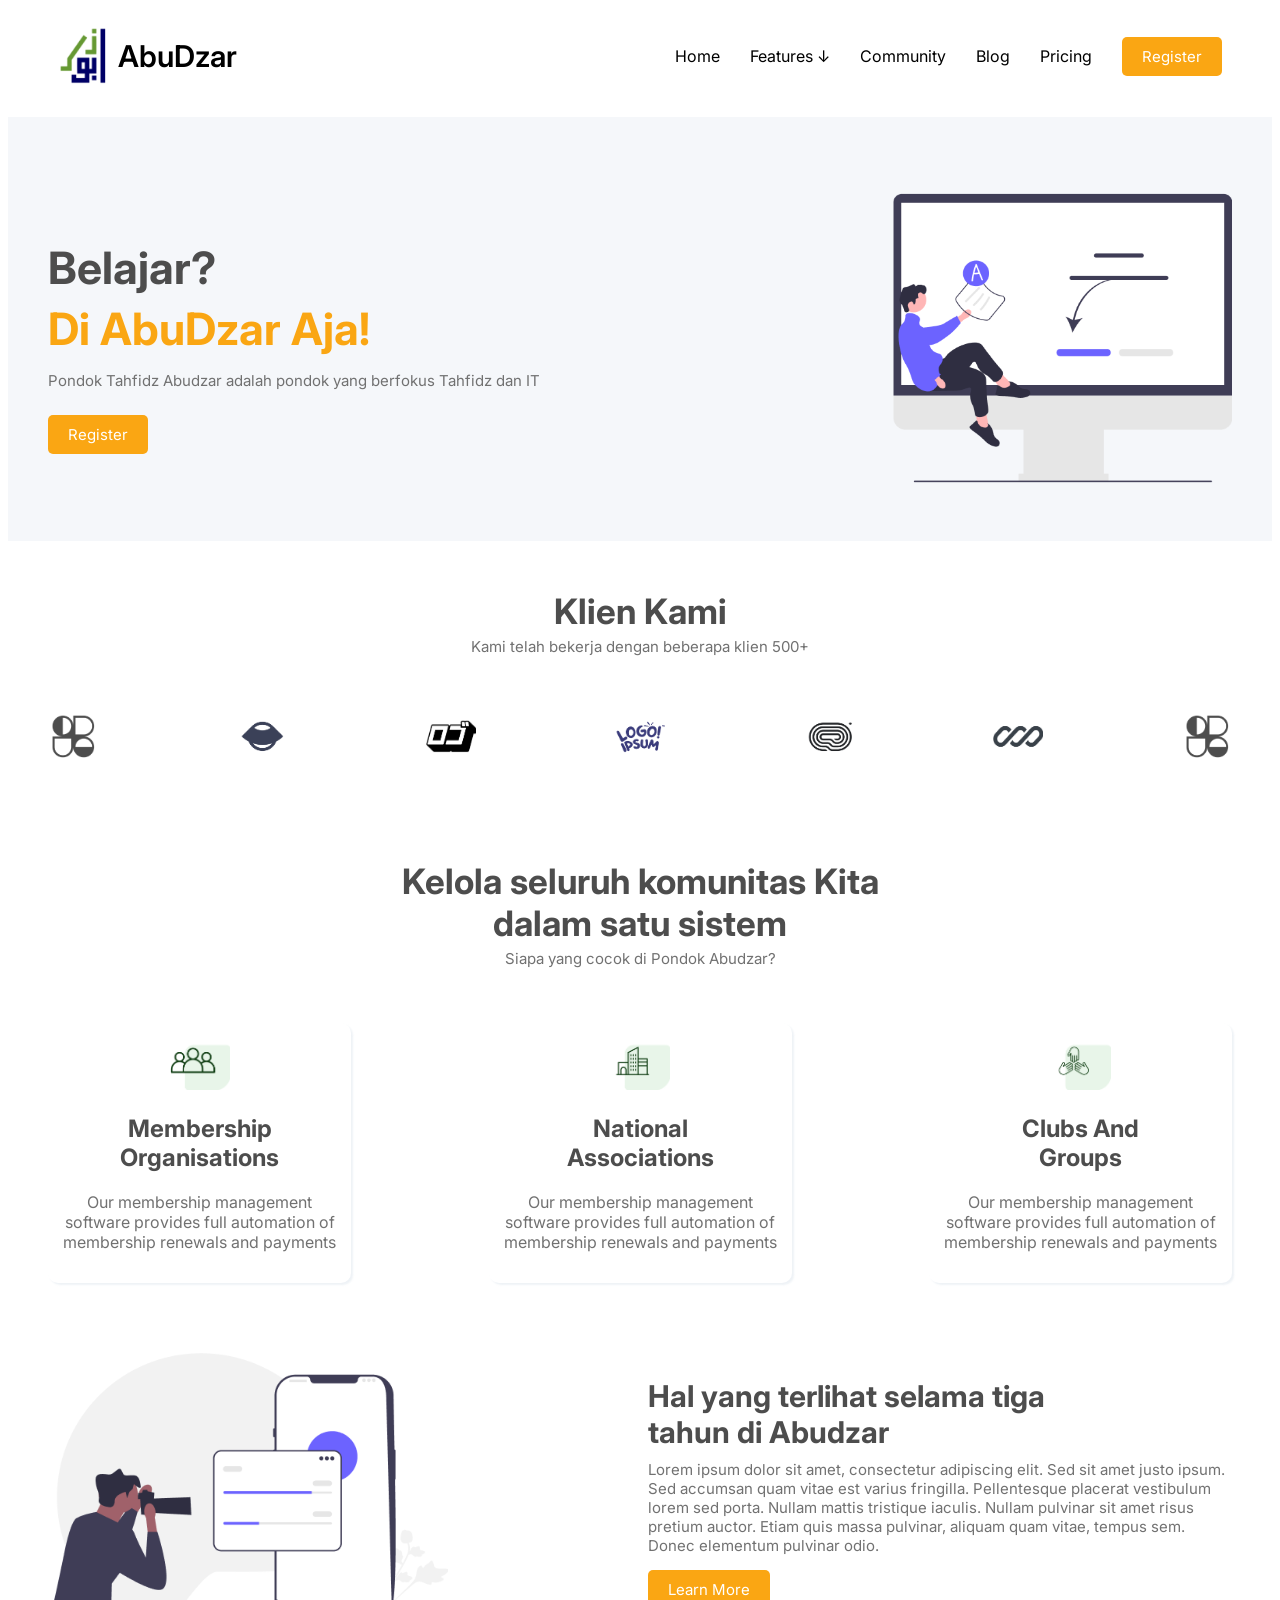
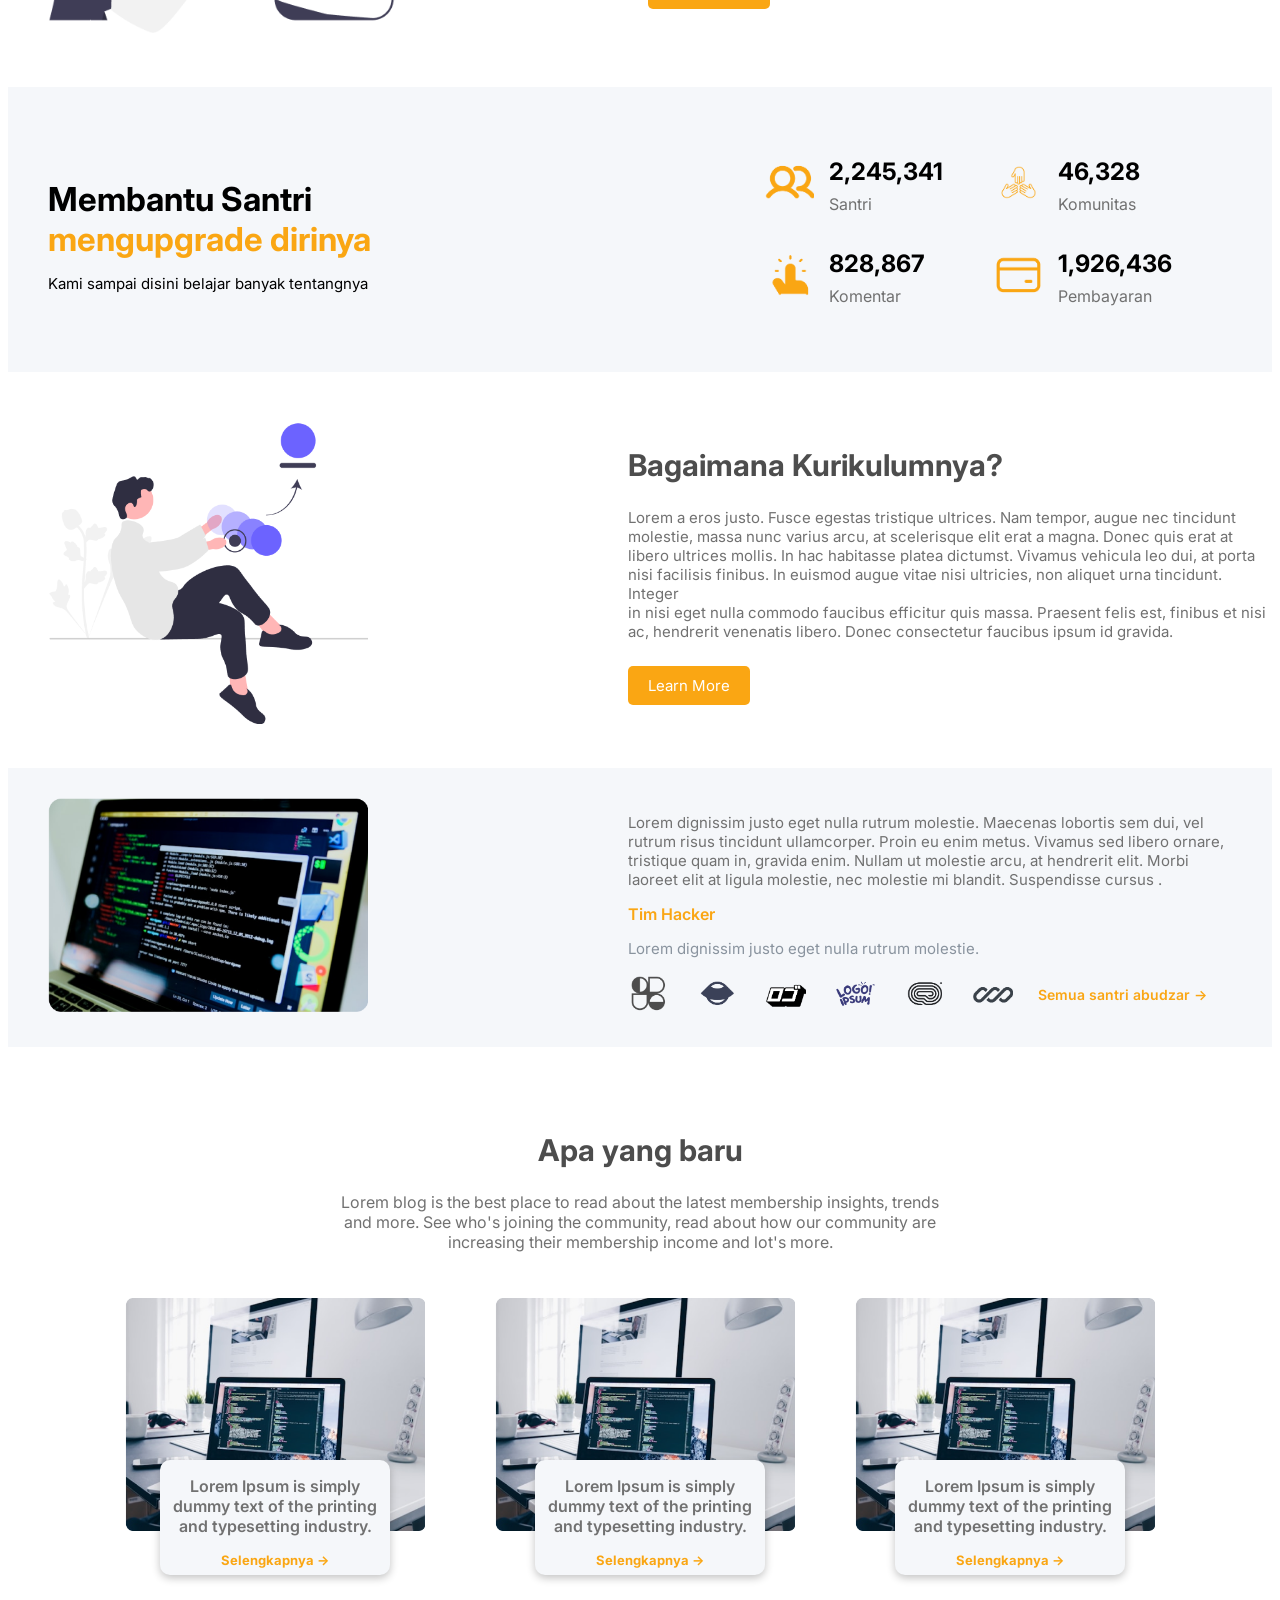
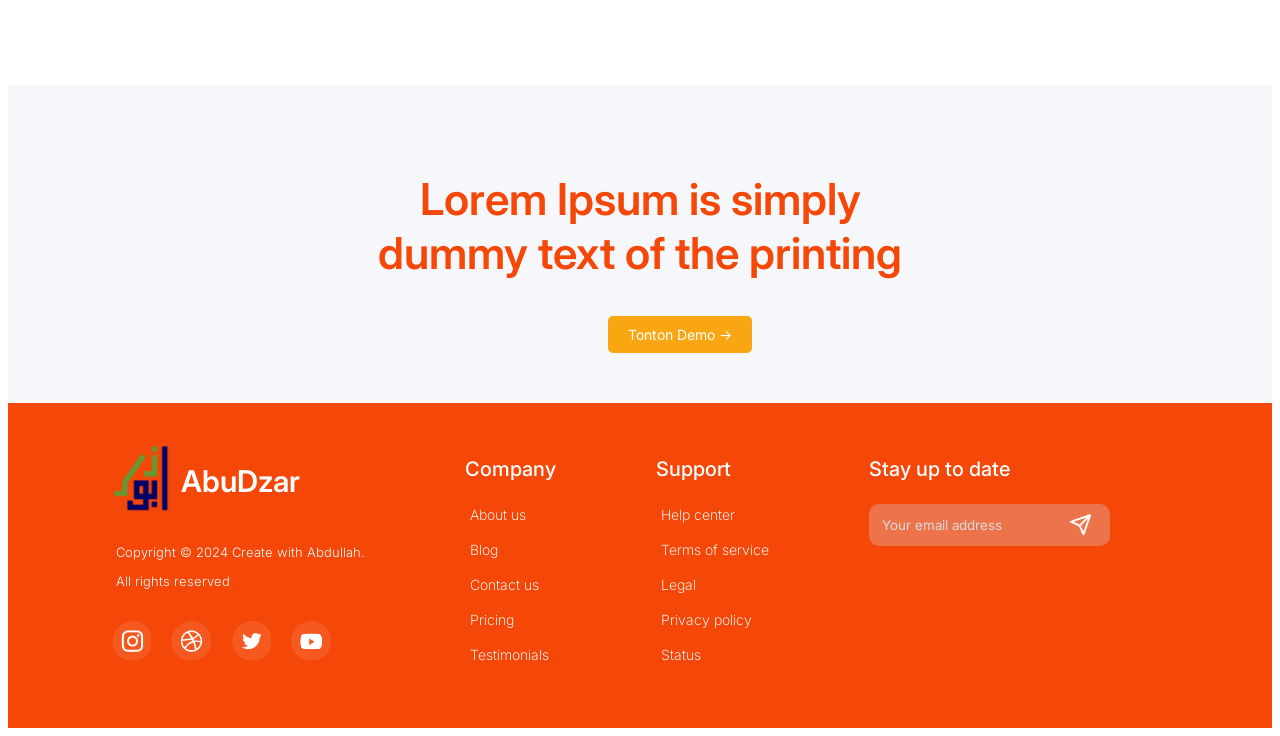
<file: index.html>
<!DOCTYPE html>
<html lang="en">
  <head>
    <meta charset="UTF-8" />
    <meta name="viewport" content="width=device-width, initial-scale=1.0" />
    <title>Slicing</title>
    <link rel="preconnect" href="https://fonts.googleapis.com" />
    <link rel="preconnect" href="https://fonts.gstatic.com" crossorigin />
    <link
      href="https://fonts.googleapis.com/css2?family=Inter:ital,opsz,wght@0,14..32,100..900;1,14..32,100..900&display=swap"
      rel="stylesheet"
    />
    <link rel="stylesheet" href="slicing-style.css" />
  </head>
  <body>
    <section id="navigasi">
      <div class="container-navigasi">
        <div class="logo-header">
          <img src="./IMAGES/logo-abudzar 1 (1).png" alt="" width="50" />
          <p>AbuDzar</p>
        </div>
        <ul class="list-navigasi">
          <li>Home</li>
          <li class="dropdown">Features &darr;
            <ul class="dropdown-menu">
             <a href="#"><li>Sub Menu</li></a>
             <a href="#"><li>Sub Menu</li></a>
             <a href="#"><li>Sub Menu</li></a>
            </ul>
          </li>
          <li>Community</li>
          <li>Blog</li>
          <li>Pricing</li>
          <li>
            <button class="button-register">Register</button>
          </li>
        </ul>

        <div class="icon-menu">
          <img src="./IMAGES/menu.svg" alt="" />
        </div>
      </div>
    </section>

    <section id="banner">
      <div class="container-banner">
        <div class="judul">
          <h1>Belajar?</h1>
          <h2>Di AbuDzar Aja!</h2>
          <p>
            Pondok Tahfidz Abudzar adalah pondok yang berfokus Tahfidz dan IT
          </p>
          <button class="button-register">Register</button>
        </div>

        <div class="Illustration">
          <img src="./IMAGES/Illustration.png" width="350" />
        </div>
      </div>
    </section>

    <section id="klien-kami">
      <div class="container-klien">
        <div class="content-klien">
          <h1>Klien Kami</h1>
          <p>Kami telah bekerja dengan beberapa klien 500+</p>
        </div>

        <div class="logo-ipsum">
          <img src="./IMAGES/Logo (1).png" alt="" width="50" />
          <img src="./IMAGES/Logo (2).png" alt="" width="50" />
          <img src="./IMAGES/Logo (3).png" alt="" width="50" />
          <img src="./IMAGES/Logo (4).png" alt="" width="50" />
          <img src="./IMAGES/Logo (5).png" alt="" width="50" />
          <img src="./IMAGES/Logo (6).png" alt="" width="50" />
          <img src="./IMAGES/Logo (1).png" alt="" width="50" />
        </div>
      </div>
    </section>
    <section class="kelola">
      <div class="container-kelola">
        <div class="content-kelola">
          <h1>
            Kelola seluruh komunitas Kita <br />
            dalam satu sistem
          </h1>
          <p>Siapa yang cocok di Pondok Abudzar?</p>
        </div>

        <div class="boxbapak">
          <div class="box-1">
            <img src="./IMAGES/Icon.png" alt="" width="60" />
            <h1>Membership <br />Organisations</h1>
            <p>
              Our membership management <br />software provides full automation
              of <br />membership renewals and payments
            </p>
          </div>
          <div class="box-2">
            <img src="./IMAGES/Icon (1).png" alt="" width="60" />
            <h1>National <br />Associations</h1>
            <p>
              Our membership management <br />software provides full automation
              of <br />membership renewals and payments
            </p>
          </div>
          <div class="box-3">
            <img src="./IMAGES/Icon (2).png" alt="" width="60" />
            <h1>Clubs And <br />Groups</h1>
            <p>
              Our membership management <br />software provides full automation
              of <br />membership renewals and payments
            </p>
          </div>
        </div>
      </div>
    </section>
    <section class="banner-2">
      <div class="container-banner-2">
        <div class="gambar-b2">
          <img
            src="./IMAGES/undraw_photo_session_re_c0cp 1.png"
            alt=""
            width="400"
          />
        </div>

        <div class="judul-b2">
          <h1>Hal yang terlihat selama tiga <br />tahun di Abudzar</h1>
          <p>
            Lorem ipsum dolor sit amet, consectetur adipiscing elit. Sed sit
            amet justo ipsum. Sed accumsan quam vitae est varius fringilla.
            Pellentesque placerat vestibulum lorem sed porta. Nullam mattis
            tristique iaculis. Nullam pulvinar sit amet risus pretium auctor.
            Etiam quis massa pulvinar, aliquam quam vitae, tempus sem.
            <br />Donec elementum pulvinar odio.
          </p>
          <button class="button-b2">Learn More</button>
        </div>
      </div>
    </section>

    <section id="banner-3">
      <div class="container-banner-3">
        <div class="judul-b3">
          <h1>
            Membantu Santri <br /><span class="upgrade"
              >mengupgrade dirinya</span
            >
          </h1>
          <p>Kami sampai disini belajar banyak tentangnya</p>
        </div>

        <div class="jumlah-santri">
          <div class="parent-1-2">
            <div class="santri-1">
              <span
                ><img src="./IMAGES/santri-4.png" alt="" width="50px"
              /></span>
              <div>
                <h1>2,245,341</h1>
                <p>Santri</p>
              </div>
            </div>
            <div class="santri-2">
              <span
                ><img src="./IMAGES/santri-2.png" alt="" width="50px"
              /></span>
              <div>
                <h1>828,867</h1>
                <p>Komentar</p>
              </div>
            </div>
          </div>

          <div class="parent-3-4">
            <div class="santri-3">
              <span
                ><img src="./IMAGES/santri-3.png" alt="" width="50px"
              /></span>
              <div>
                <h1>46,328</h1>
                <p>Komunitas</p>
              </div>
            </div>
            <div class="santri-4">
              <span
                ><img src="./IMAGES/santri-1.png" alt="" width="50px"
              /></span>
              <div>
                <h1>1,926,436</h1>
                <p>Pembayaran</p>
              </div>
            </div>
          </div>
        </div>
      </div>
    </section>

    <section id="banner-4">
      <div class="container-banenr-4">
        <div class="img-banner-4">
          <img src="./IMAGES/undraw_color_palette_re_dwy7 1.png" alt="" />
        </div>

        <div class="description-b4">
          <h1>Bagaimana Kurikulumnya?</h1>
          <p>
            Lorem a eros justo. Fusce egestas tristique ultrices. Nam tempor,
            augue nec tincidunt <br />molestie, massa nunc varius arcu, at
            scelerisque elit erat a magna. Donec quis erat at <br />libero
            ultrices mollis. In hac habitasse platea dictumst. Vivamus vehicula
            leo dui, at porta <br />nisi facilisis finibus. In euismod augue
            vitae nisi ultricies, non aliquet urna tincidunt. Integer <br />in
            nisi eget nulla commodo faucibus efficitur quis massa. Praesent
            felis est, finibus et nisi <br />ac, hendrerit venenatis libero.
            Donec consectetur faucibus ipsum id gravida.
          </p>
          <button>Learn More</button>
        </div>
      </div>
    </section>
    <section id="Hacker">
      <div class="container-hacker">
        <div class="imgh">
          <img
            src="./IMAGES/desola-lanre-ologun-vII7qKAk-9A-unsplash 1.png"
            alt=""
          />
        </div>
        <div class="descriptionh">
          <p class="ph-1">
            Lorem dignissim justo eget nulla rutrum molestie. Maecenas lobortis
            sem dui, vel rutrum risus tincidunt ullamcorper. Proin eu enim
            metus. Vivamus sed libero ornare, tristique quam in, gravida enim.
            Nullam ut molestie arcu, at hendrerit elit. Morbi laoreet elit at
            ligula molestie, nec molestie mi blandit. Suspendisse cursus .
          </p>
          <h1>Tim Hacker</h1>
          <p class="ph-2">Lorem dignissim justo eget nulla rutrum molestie.</p>
          <img src="./IMAGES/Logo (1).png" alt="" width="40" />
          <img src="./IMAGES/Logo (2).png" alt="" width="40" />
          <img src="./IMAGES/Logo (3).png" alt="" width="40" />
          <img src="./IMAGES/Logo (4).png" alt="" width="40" />
          <img src="./IMAGES/Logo (5).png" alt="" width="40" />
          <img src="./IMAGES/Logo (6).png" alt="" width="40" />
          <span>Semua santri abudzar &rarr;</span>
        </div>
      </div>
    </section>
    <section id="ngambang">
      <div class="container-ngambang">
        <div class="headern">
          <h1>Apa yang baru</h1>
          <p>
            Lorem blog is the best place to read about the latest membership
            insights, trends <br />and more. See who's joining the community,
            read about how our community are <br />increasing their membership
            income and lot's more.
          </p>
        </div>
        <div class="gambarng">
          <div class="img-and-span-1">
            <img
              class="imgn-1"
              src="./IMAGES/christopher-gower-m_HRfLhgABo-unsplash 1.png"
              alt=""
              width="300px"
            />
            <span class="imgns-1"
              ><p>
                Lorem Ipsum is simply dummy text of the printing and typesetting
                industry.
              </p>
              <h1>Selengkapnya &rarr;</h1></span
            >
          </div>
          <div class="img-and-span-2">
            <img
              src="./IMAGES/christopher-gower-m_HRfLhgABo-unsplash 1.png"
              alt=""
              width="300px"
            />
            <span class="imgns-2"
              ><p>
                Lorem Ipsum is simply dummy text of the printing and typesetting
                industry.
              </p>
              <h1>Selengkapnya &rarr;</h1></span
            >
          </div>

          <div class="img-and-span-3">
            <img
              src="./IMAGES/christopher-gower-m_HRfLhgABo-unsplash 1.png"
              alt=""
              width="300px"
            />
            <span class="imgns-3"
              ><p>
                Lorem Ipsum is simply dummy text of the printing and typesetting
                industry.
              </p>
              <h1>Selengkapnya &rarr;</h1></span
            >
          </div>
        </div>
      </div>
    </section>
    <section id="demo">
      <div class="container-demo">
        <div class="content-demo">
          <h1>Lorem Ipsum is simply <br />dummy text of the printing</h1>
          <button>Tonton Demo &rarr;</button>
        </div>
      </div>
    </section>

    <footer id="footer">
      <div class="container-footer">
       <div class="copyright">
        <div class="container-copyright"> <div class="flex-f">
          <img src="./IMAGES/logo-abudzar 1 (1).png" alt="" width="50" />
         <h1>AbuDzar</h1>
       </div>
        <p>Copyright © 2024 Create with Abdullah.</p>
        <p>All rights reserved</p>
        
        <ul class="social-link">
          <li><a href="#"><img src="./insta.png" alt=""></a></li>
          <li><a href="#"><img src="./basket.png" alt=""></a></li>
          <li><a href="#"><img src="./Social Icons-1.png" alt=""></a></li>
          <li><a href="#"><img src="./Social Icons-2.png" alt=""></a></li>
        </ul></div>
       

        <div class="company">
          <h1>Company</h1>
          <ul class="company-ul">
            <li><a href="#">About us</a></li>
            <li><a href="#">Blog</a></li>
            <li><a href="#">Contact us</a></li>
            <li><a href="#">Pricing</a></li>
            <li><a href="#">Testimonials</a></li>
          </ul>
        </div>

        <div class="support">
          <h1>Support</h1>
          <ul class="support-ul">
            <li><a href="#">Help center</a></li>
            <li><a href="#">Terms of service</a></li>
            <li><a href="#">Legal</a></li>
            <li><a href="#">Privacy policy</a></li>
            <li><a href="#">Status</a></li>
          </ul>
        </div>

        <div class="stay">
          <h1>Stay up to date</h1>
          <input type="mailto" placeholder="Your email address">
          <span class="foospan"><img src="./send.png" alt=""></span>
        </div>
       </div>
    </footer>
  </body>
</html>
</file>
<file: slicing-style.css>
@import url("https://fonts.googleapis.com/css2?family=Inter:ital,opsz,wght@0,14..32,100..900;1,14..32,100..900&display=swap");

#navigasi {
  background-color: white;
}

.container-navigasi {
  display: flex;
  margin-left: 40px;
  margin-right: 40px;
  justify-content: space-between;
  font-family: "Inter", sans-serif;
  margin-bottom: 13px;
}

.logo-header {
  font-family: "Inter", sans-serif;
  display: flex;
  font-size: 20px;
  font-weight: 600;
  align-items: center;
}

.logo-header {
  margin-left: 10px;
  font-size: 30px;
}

.logo-header p {
  margin-left: 10px;
}

.list-navigasi {
  display: flex;
}

.list-navigasi li {
  position: relative;
  list-style-type: none;
  font-family: "Inter", sans-serif;
  margin-left: 20px;
  margin-right: 10px;
  align-self: center;
  text-align: center;
}

/* .dropdown {

} */

.dropdown-menu {
  display: none;
  position: absolute;
  list-style: none;
  background-color: white;
  box-shadow: rgba(99, 99, 99, 0.2) 0px 2px 8px 0px;
  top: 90%;
  border-radius: 6px;
}

.dropdown-menu a {
  color: #717171;
  width: 150px;
  /* background-color: #faa613; */
  display: block;
  margin-top: 10px;
  margin-left: -60px;
  margin-right: -10px;
  margin-bottom: 10px;
  text-decoration: none;
  
}

.dropdown-menu a  :hover {
  border: solid 3px #faa613;
  background-color: #faa613;
  color: white;
}

.dropdown:hover .dropdown-menu{
display: block;
}

#banner {
  background-color: #f5f7fa;
}

.container-banner {
  display: flex;
  justify-content: space-between;
  margin-left: 40px;
  margin-right: 40px;
  font-family: "Inter", sans-serif;
  align-items: center;
  padding-top: 30px;
  padding-bottom: 30px;
}

.judul h1 {
  color: #4d4d4d;
  font-size: 44.55px;
  margin-bottom: -30px;
}

.judul h2 {
  color: #faa613;
  font-size: 44.55px;
  margin-bottom: 15px;
}

.judul p {
  color: #717171;
  font-size: 15px;
  margin-bottom: 25px;
}

.button-register {
  background-color: #faa613;
  color: white;
  font-size: 15px;
  font-family: "Inter", sans-serif;
  border: none;
  border-radius: 5px;
  padding: 10px 20px;
}

.content-klien {
  h1 {
    font-size: 35px;
    font-family: "Inter", sans-serif;
    text-align: center;
    margin-bottom: -10px;
    padding-top: 20px;
    color: #4d4d4d;
  }

  p {
    font-size: 15px;
    color: #717171;
    font-family: "Inter", sans-serif;
    text-align: center;
  }
}

.container-klien {
  margin-left: 40px;
  margin-right: 40px;
}

.logo-ipsum {
  display: flex;
  justify-content: space-between;
}

.logo-ipsum img {
  margin-top: 40px;
}

.content-kelola {
  margin-left: 40px;
  margin-right: 40px;

  h1 {
    font-size: 35px;
    font-family: "Inter", sans-serif;
    text-align: center;
    padding-top: 70px;
    margin-bottom: -10px;
    color: #4d4d4d;
  }

  p {
    font-size: 15px;
    font-family: "Inter", sans-serif;
    text-align: center;
    color: #717171;
  }
}

.boxbapak {
  display: flex;
  justify-content: space-between;
  margin-left: 40px;
  margin-right: 40px;
  padding-top: 40px;
}

.box-1 {
  font-family: "Inter", sans-serif;
  margin-right: 15px;
  text-align: center;
  box-shadow: 2px 2px 2px#ABBED133;
  padding: 15px;
  border-radius: 10px;

  h1 {
    color: #4d4d4d;
  }

  p {
    color: #717171;
  }
}

.box-2 {
  font-family: "Inter", sans-serif;
  text-align: center;
  box-shadow: 2px 2px 2px#ABBED133;
  padding: 15px;
  border-radius: 10px;

  h1 {
    color: #4d4d4d;
  }

  p {
    color: #717171;
  }
}

.box-3 {
  font-family: "Inter", sans-serif;
  margin-left: 15px;
  text-align: center;
  box-shadow: 2px 2px 2px#ABBED133;
  padding: 15px;
  border-radius: 10px;

  h1 {
    color: #4d4d4d;
  }

  p {
    color: #717171;
  }
}

.container-banner-2 {
  display: flex;
  margin-right: 40px;
  margin-left: 40px;
  padding-top: 70px;
  justify-content: space-between;
}

.gambar-b2 {
  margin-right: 200px;
}

.judul-b2 {
  font-family: "Inter", sans-serif;
  h1 {
    font-size: 30px;
    color: #4d4d4d;
    margin-bottom: -5px;
  }

  p {
    font-size: 15px;
    color: #717171;
  }
}

.button-b2 {
  background-color: #faa613;
  color: white;
  font-size: 15px;
  font-family: "Inter", sans-serif;
  border: none;
  border-radius: 5px;
  padding: 10px 20px;
}

/* .height {
  height: 100vh;
} */

.icon-menu {
  display: none;
  align-self: center;
}

@media only screen and (max-width: 745px) {
  .icon-menu {
    display: block;
  }

  .list-navigasi {
    display: none;
  }

  .Illustration {
    display: none;
  }
}

#banner-3 {
  background-color: #f5f7fa;
}

.container-banner-3 {
  margin-left: 40px;
  margin-right: 40px;
  margin-top: 50px;
  margin-bottom: 50px;
  display: flex;
  justify-content: space-between;
  padding-top: 50px;
  padding-bottom: 50px;
}

.judul-b3 {
  font-family: "Inter", sans-serif;
  align-self: center;

  h1 {
    font-size: 33px;
  }

  p {
    margin-top: -12px;
    font-size: 15px;
  }

  .upgrade {
    color: #faa613;
  }
}

.jumlah-santri {
  display: flex;
  margin-right: 60px;
}

.parent-1-2 {
  margin-right: 50px;
}

.santri-1 {
  display: flex;
  align-items: center;
  font-family: "Inter", sans-serif;

  p {
    margin-top: -12px;
    color: #717171;
  }

  img {
    margin-right: 15px;
  }
}

.santri-2 {
  display: flex;
  align-items: center;
  font-family: "Inter", sans-serif;
  p {
    margin-top: -12px;
    color: #717171;
  }
  img {
    margin-right: 15px;
  }
}

.santri-3 {
  display: flex;
  align-items: center;
  font-family: "Inter", sans-serif;
  p {
    margin-top: -12px;
    color: #717171;
  }
  img {
    margin-right: 15px;
  }
}

.santri-4 {
  display: flex;
  align-items: center;
  font-family: "Inter", sans-serif;
  p {
    margin-top: -12px;
    color: #717171;
  }
  img {
    margin-right: 15px;
  }
}

.container-banenr-4 {
  margin-left: 40px;
  /* margin-right: 40px; */
  display: flex;
}

.img-banner-4 {
  img {
    width: 320px;
  }
}

.img-banner-4 {
  padding-right: 300px;
}

.description-b4 {
  margin-left: -40px;
  h1 {
    font-family: "Inter", sans-serif;
    font-size: 30px;
    color: #4d4d4d;
  }
  p {
    font-family: "Inter", sans-serif;
    font-size: 15px;
    color: #717171;
  }

  button {
    margin-top: 10px;
    font-family: "Inter", sans-serif;
    background-color: #faa613;
    color: white;
    font-size: 15px;
    border: none;
    border-radius: 5px;
    padding: 10px 20px;
  }
}

.imgh {
  padding-right: 300px;
  img {
    width: 320px;
  }
}

#Hacker {
  background-color: #f5f7fa;
  margin-top: 40px;
  margin-bottom: 40px;
}

.container-hacker {
  background-color: #f5f7fa;
  display: flex;
  margin-left: 40px;
  margin-right: 40px;
  align-items: center;
  padding-top: 30px;
  padding-bottom: 30px;
}

.descriptionh {
  position: relative;
  margin-left: -40px;
  .ph-1 {
    font-family: "Inter", sans-serif;
    font-size: 15px;
    color: #717171;
  }

  h1 {
    font-family: "Inter", sans-serif;
    font-weight: 600;
    font-size: 16px;
    color: #faa613;
  }

  .ph-2 {
    font-family: "Inter", sans-serif;
    font-size: 15px;
    color: #89939e;
  }

  span {
    font-size: 14px;
    font-family: "Inter", sans-serif;
    font-weight: 600;
    color: #faa613;
    position: absolute;
    bottom: 14px;
  }
}

.descriptionh img {
  margin-right: 25px;
}

.headern {
  padding-top: 20px;
  text-align: center;

  h1 {
    font-family: "Inter", sans-serif;
    color: #4d4d4d;
    font-size: 30px;
  }

  p {
    font-family: "Inter", sans-serif;
    color: #717171;
    font-weight: 400;
  }
}

.gambarng {
  display: flex;
  justify-content: center;
  padding-top: 30px;
}

.img-and-span-1 {
  position: relative;
  margin-right: 70px;
}

.imgns-1 {
  border-radius: 10px;
  position: absolute;
  width: 200px;
  background-color: #f5f7fa;
  text-align: center;
  bottom: -40px;
  left: 35px;
  width: 230px;
  height: 115px;
  box-shadow: rgba(0, 0, 0, 0.24) 0px 3px 8px;

  p {
    font-family: "Inter", sans-serif;
    color: #717171;
    font-weight: 600;
  }

  h1 {
    font-family: "Inter", sans-serif;
    color: #faa613;
    font-size: 13px;
  }
}

.img-and-span-2 {
  position: relative;
}

.imgns-2 {
  background-color: #f5f7fa;
  position: absolute;
  text-align: center;
  box-shadow: rgba(0, 0, 0, 0.24) 0px 3px 8px;
  width: 230px;
  height: 115px;
  bottom: -40px;
  left: 40px;
  border-radius: 10px;

  p {
    font-family: "Inter", sans-serif;
    color: #717171;
    font-weight: 600;
  }

  h1 {
    font-family: "Inter", sans-serif;
    color: #faa613;
    font-size: 13px;
  }
}

.img-and-span-3 {
  position: relative;
  margin-left: 60px;
}

.imgns-3 {
  background-color: #f5f7fa;
  position: absolute;
  text-align: center;
  box-shadow: rgba(0, 0, 0, 0.24) 0px 3px 8px;
  border-radius: 10px;
  width: 230px;
  height: 115px;
  bottom: -40px;
  left: 40px;

  p {
    font-family: "Inter", sans-serif;
    color: #717171;
    font-weight: 600;
  }

  h1 {
    font-family: "Inter", sans-serif;
    color: #faa613;
    font-size: 13px;
  }
}

#demo {
  background-color: #f5f7fa;
}

.container-demo {
  margin-top: 150px;
}

.content-demo {
  padding-top: 50px;
  padding-bottom: 50px;
  align-self: center;
  justify-content: center;

  h1 {
    font-family: "Inter", sans-serif;
    font-weight: 600;
    color: #f44708;
    text-align: center;
    font-size: 44px;
  }

  button {
    font-family: "Inter", sans-serif;
    color: white;
    background-color: #faa613;
    border: none;
    margin-left: 600px;
    border-radius: 5px;
    padding: 10px 20px;
    font-size: 14px;
  }
}

#footer {
  background-color: #f44708;
}

.container-footer {
  display: flex;
  flex-direction: column;
  align-items: center;
  margin-left: 40px;
  margin-right: 40px;
  padding-top: 40px;
  padding-bottom: 40px;
}

.container-copyright{
  margin-left: -490px;
  margin-right: 100px;
}
.copyright {
  display: flex;
  margin-left: 40px;
  p {
    font-size: 13px;
    margin-left: 45px;
    color: #f5f7fa;
    font-weight: 300;
    font-family: "Inter", sans-serif;
  }
}

.flex-f {
  display: flex;
  margin-left: 40px;
  margin-right: 40px;
  font-family: "Inter", sans-serif;
  color: white;

  img {
    width: 60px;
    margin-right: 10px;
    margin-bottom: 17px;
  }

  h1 {
    font-weight: 600;
    font-size: 30px;
  }
}

.social-link {
  padding-top: 15px;
  display: flex;
  list-style-type: none;
  img {
    width: 40px;
    margin-right: 20px;
  }
}

.company {
  margin-right: 100px;
  h1 {
    color: white;
    font-family: "Inter", sans-serif;
    font-weight: 500;
    font-size: 20px;
  }
}
.company-ul {
  list-style-type: none;
  margin-left: -35px;
  line-height: 35px;
  a {
    text-decoration: none;
    color: white;
    font-family: "Inter", sans-serif;
    font-weight: 250;
    font-size: 14px;
  }
}

.support {
  margin-right: 100px;
  h1 {
    color: white;
    font-family: "Inter", sans-serif;
    font-weight: 500;
    font-size: 20px;
  }
}
.support-ul {
  list-style-type: none;
  margin-left: -35px;
  line-height: 35px;
  a {
    text-decoration: none;
    color: white;
    font-family: "Inter", sans-serif;
    font-weight: 250;
    font-size: 14px;
  }
}

.stay {
  margin-right: -350px      ;
  position: relative;
  h1 {
    color: white;
    font-family: "Inter", sans-serif;
    font-weight: 500;
    font-size: 20px;
  }
}

::placeholder {
  color: #d9dbe1;
}

input {
  margin-top: 10px;
  border: none;
  background-color: #d9dbe14d;
  font-family: "Inter", sans-serif;
  padding: 13px;
  border-radius: 10px;
}

.foospan {
  position: absolute;
  top: 70px;
  right: 19px;
  img {
    width: 23px;
  }
}
</file>
